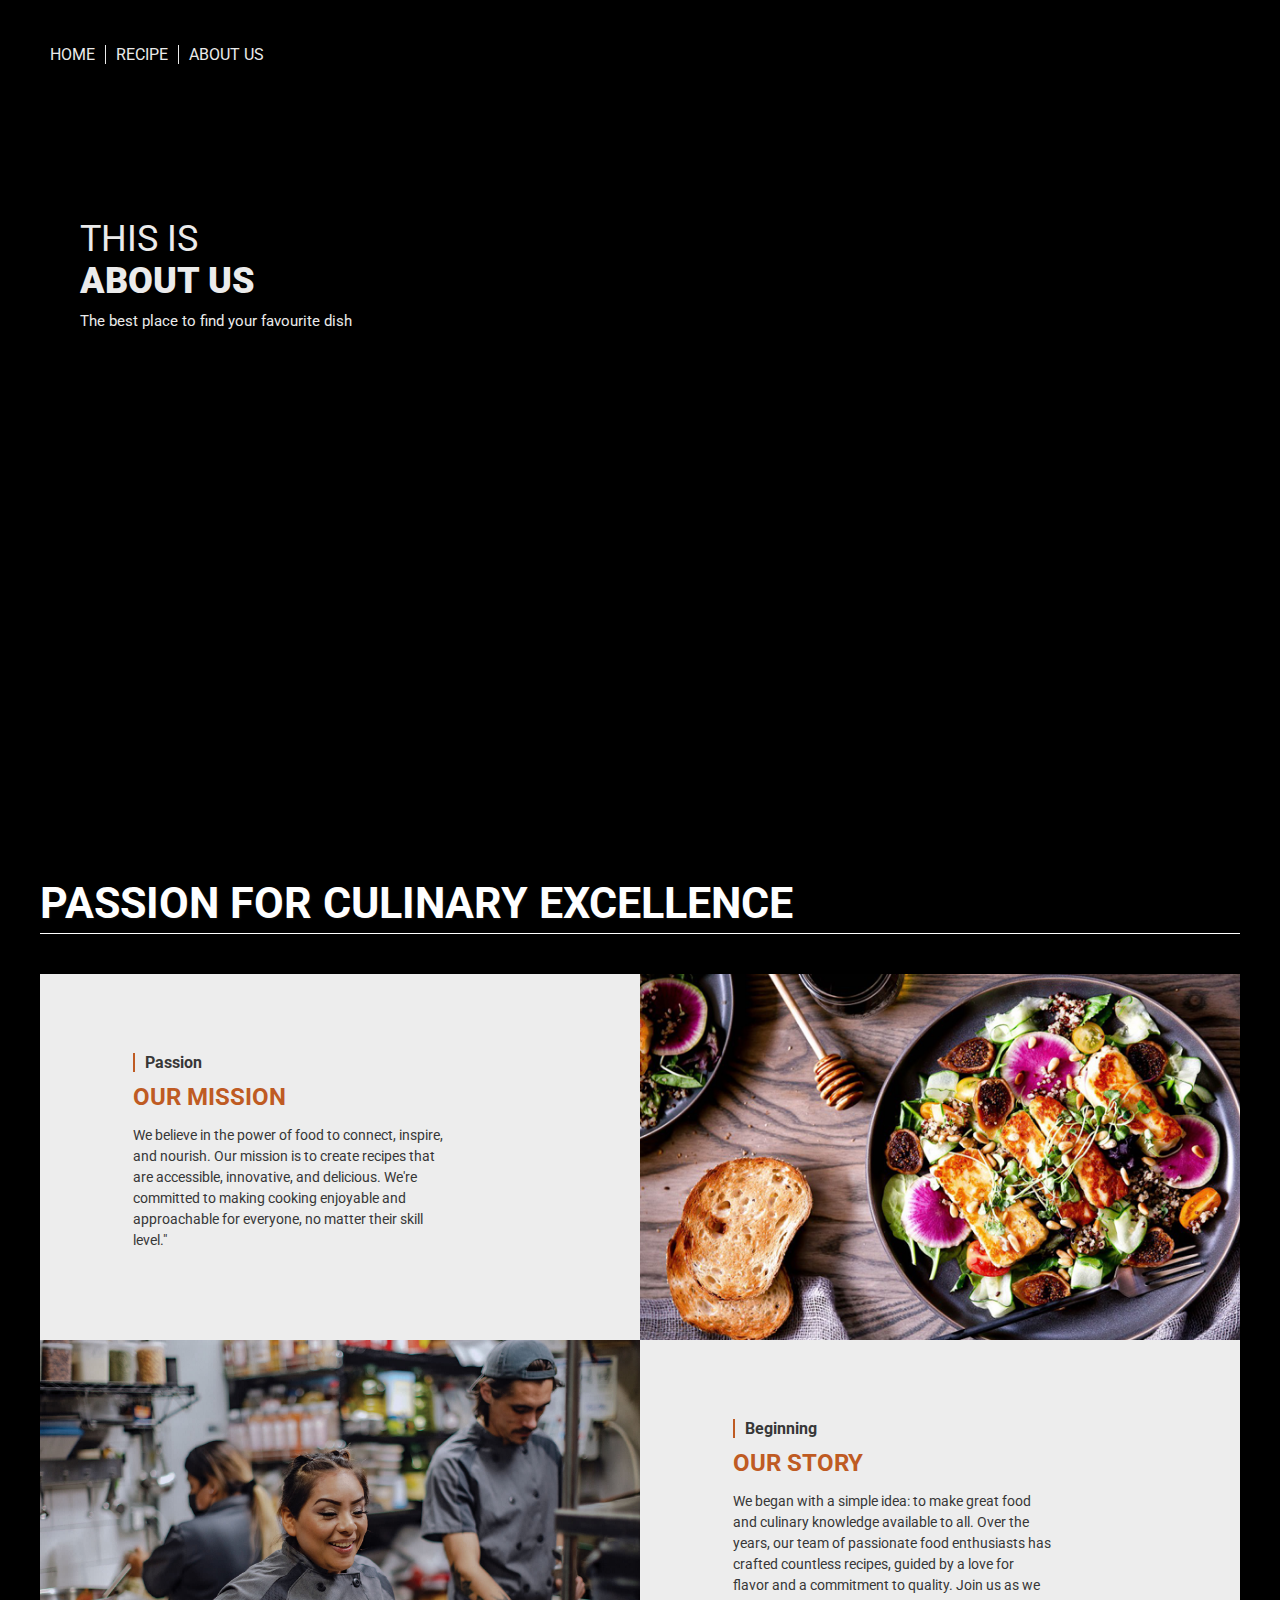
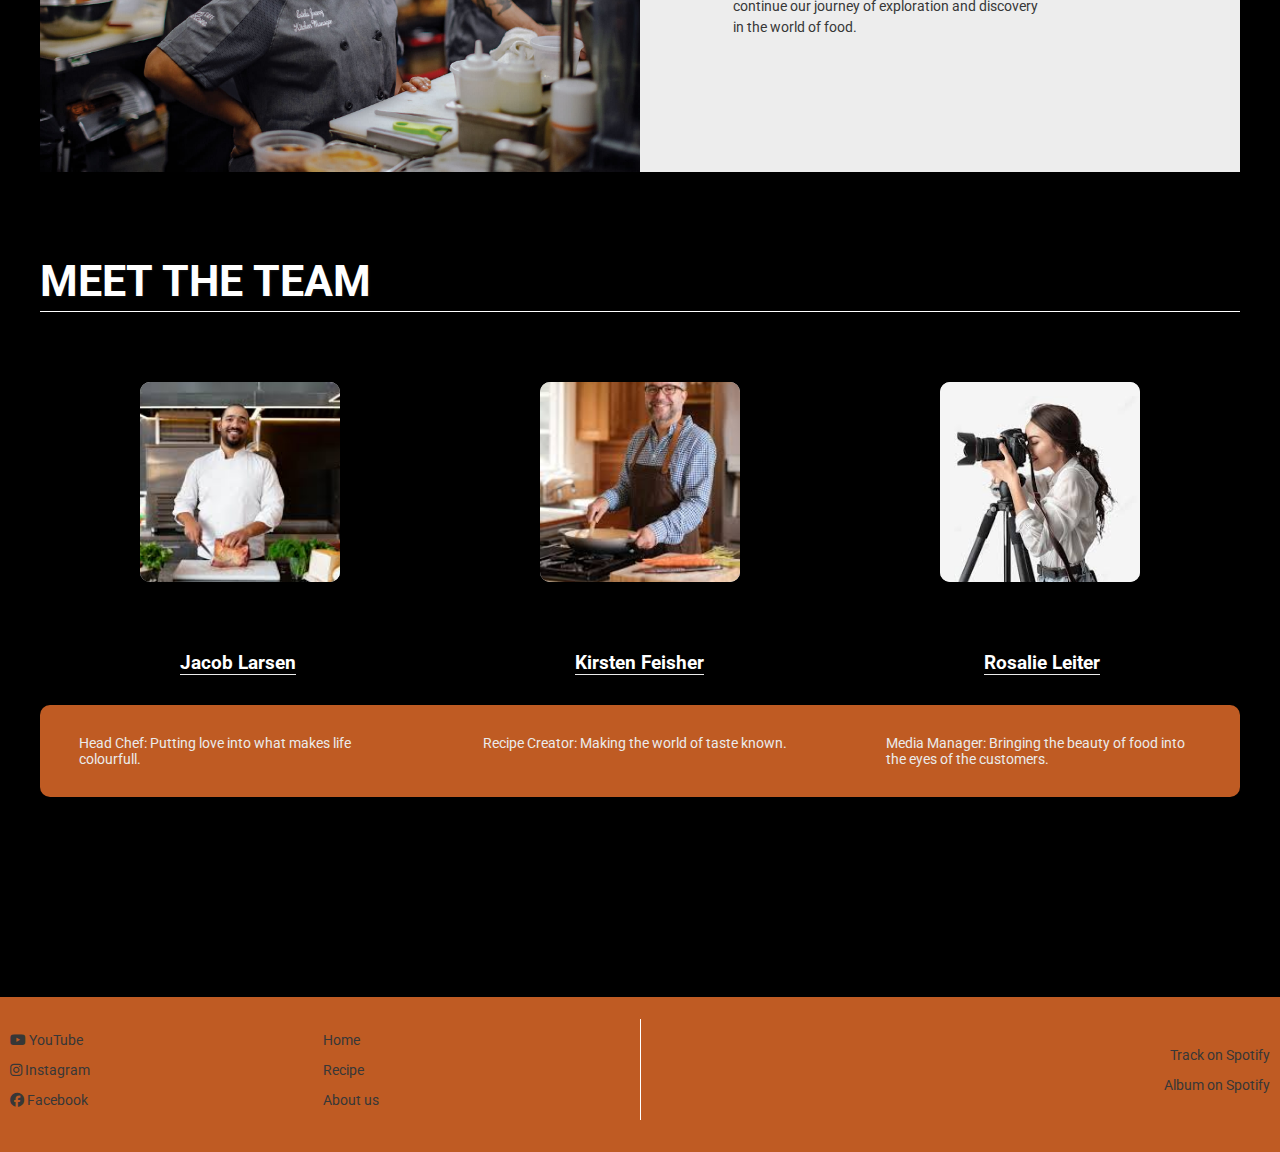
<file: mypage.html>
<!DOCTYPE html>
<html lang="en">
<head>
  <meta charset="UTF-8">
  <meta name="viewport" content="width=device-width, initial-scale=1.0">
  <title>My Page</title>
  <link rel="stylesheet" href="css/style.css">
  <link rel="stylesheet" href="https://cdnjs.cloudflare.com/ajax/libs/font-awesome/6.6.0/css/all.min.css">
</head>
<body>
  <div class="container">

    <nav class="navigation">
      <div class="menu-container">
        <ul>
          <li>
            <a href="index.html">Home</a>
          </li>
          <li>
            <a href="subpge.html">Recipe</a>
          </li>
          <li>
            <a href="mypage.html">About us</a>
          </li>
        </ul>
      </div>
    </nav>
    

    <section class="hero1">
        <div class="hero-text">
          <p class="hero-text-big-header">This is<span class="hero-text-bold">About Us</span></p>
          <p class="hero-text-small-header">The best place to find your favourite dish</p>
        </div>
        
      </div>
    </section>

    <section class="content_area">
      
      <div class="in_thekitchen_headline">
        <h3>PASSION FOR CULINARY EXCELLENCE</h3>
      </div>
    
      
      <div class="text-content">
        <div class="text-content-without-button">
        <span class="small-heading">Passion</span>
        <h2>OUR MISSION</h2>
          <p>We believe in the power of food to connect, inspire, and nourish. Our mission is to create recipes that are accessible, innovative, and delicious. We're committed to making cooking enjoyable and approachable for everyone, no matter their skill level."</p>
        </div> 
      </div>
    
      
      <div class="image-content ">
        <img src="img/plate food.png" alt="Plating example">
      </div>

      <div class="image-content content_area_swap">
        <img src="img/team.jpg" alt="Recipies are for">
      </div>

      <div class="text-content content_area_swap">
        <div class="text-content-no-button">
          <span class="small-heading">Beginning</span>
          <h2>OUR STORY</h2>
          <p>We began with a simple idea: to make great food and culinary knowledge available to all. Over the years, our team of passionate food enthusiasts has crafted countless recipes, guided by a love for flavor and a commitment to quality. Join us as we continue our journey of exploration and discovery in the world of food.</p>
        </div>
      </div>
    </section>
    <section class="us_team">
      <div class="us_team_headline space">
        <h3>MEET THE TEAM</h3>
      </div>
     
      <div class="foto-images-container">
        <div class="foto">
            <img src="img/head chef.jpg" alt="Placeholder Image 1">
        </div>
        <div class="foto">
            <img src="img/lejupielāde.jpg" alt="Placeholder Image 2">
        </div>
        <div class="foto">
            <img src="img/photographer.jpg" alt="Placeholder Image 3">
        </div>
      </div>
      <div class="names">
        <h3>Jacob Larsen</h3>
        <h3>Kirsten Feisher</h3>
        <h3>Rosalie Leiter</h3>
      </div>
      <div class="description1">
        <p class="description1-text"> Head Chef: Putting love into what makes life colourfull.</p>
        <p class="description1-text"> Recipe Creator: Making the world of taste known.</p>
        <p class="description1-text"> Media Manager: Bringing the beauty of food into the eyes of the customers.</p>
      </div>
    </section>
    <footer class="footer">
      <div class="footer-left">
          <div class="social-links">
              <a href="https://www.youtube.com" target="_blank">
                  <i class="fab fa-youtube"></i> YouTube
              </a>
              <a href="https://www.instagram.com" target="_blank">
                  <i class="fab fa-instagram"></i> Instagram
              </a>
              <a href="https://www.facebook.com" target="_blank">
                  <i class="fab fa-facebook"></i> Facebook
              </a>
          </div>
          <div class="nav-links">
              <a href="index.html">Home</a>
              <a href="subpge.html">Recipe</a>
              <a href="mypage.html">About us</a>
          </div>
          <div class="separating_line"></div>

          <div class="spotify-links">
              <a href="https://open.spotify.com/track/4gRAOi5xxXjAhHaVpPnUN?si=aaba07b09223416c" target="_blank">
                  Track on Spotify
              </a>
              <a href="https://open.spotify.com/album/6XuuZz00jxRPEzi4J9ne8" target="_blank">
                  Album on Spotify
              </a>
              
          </div>
      </div>
  </footer>
  </div>
</body>
</file>
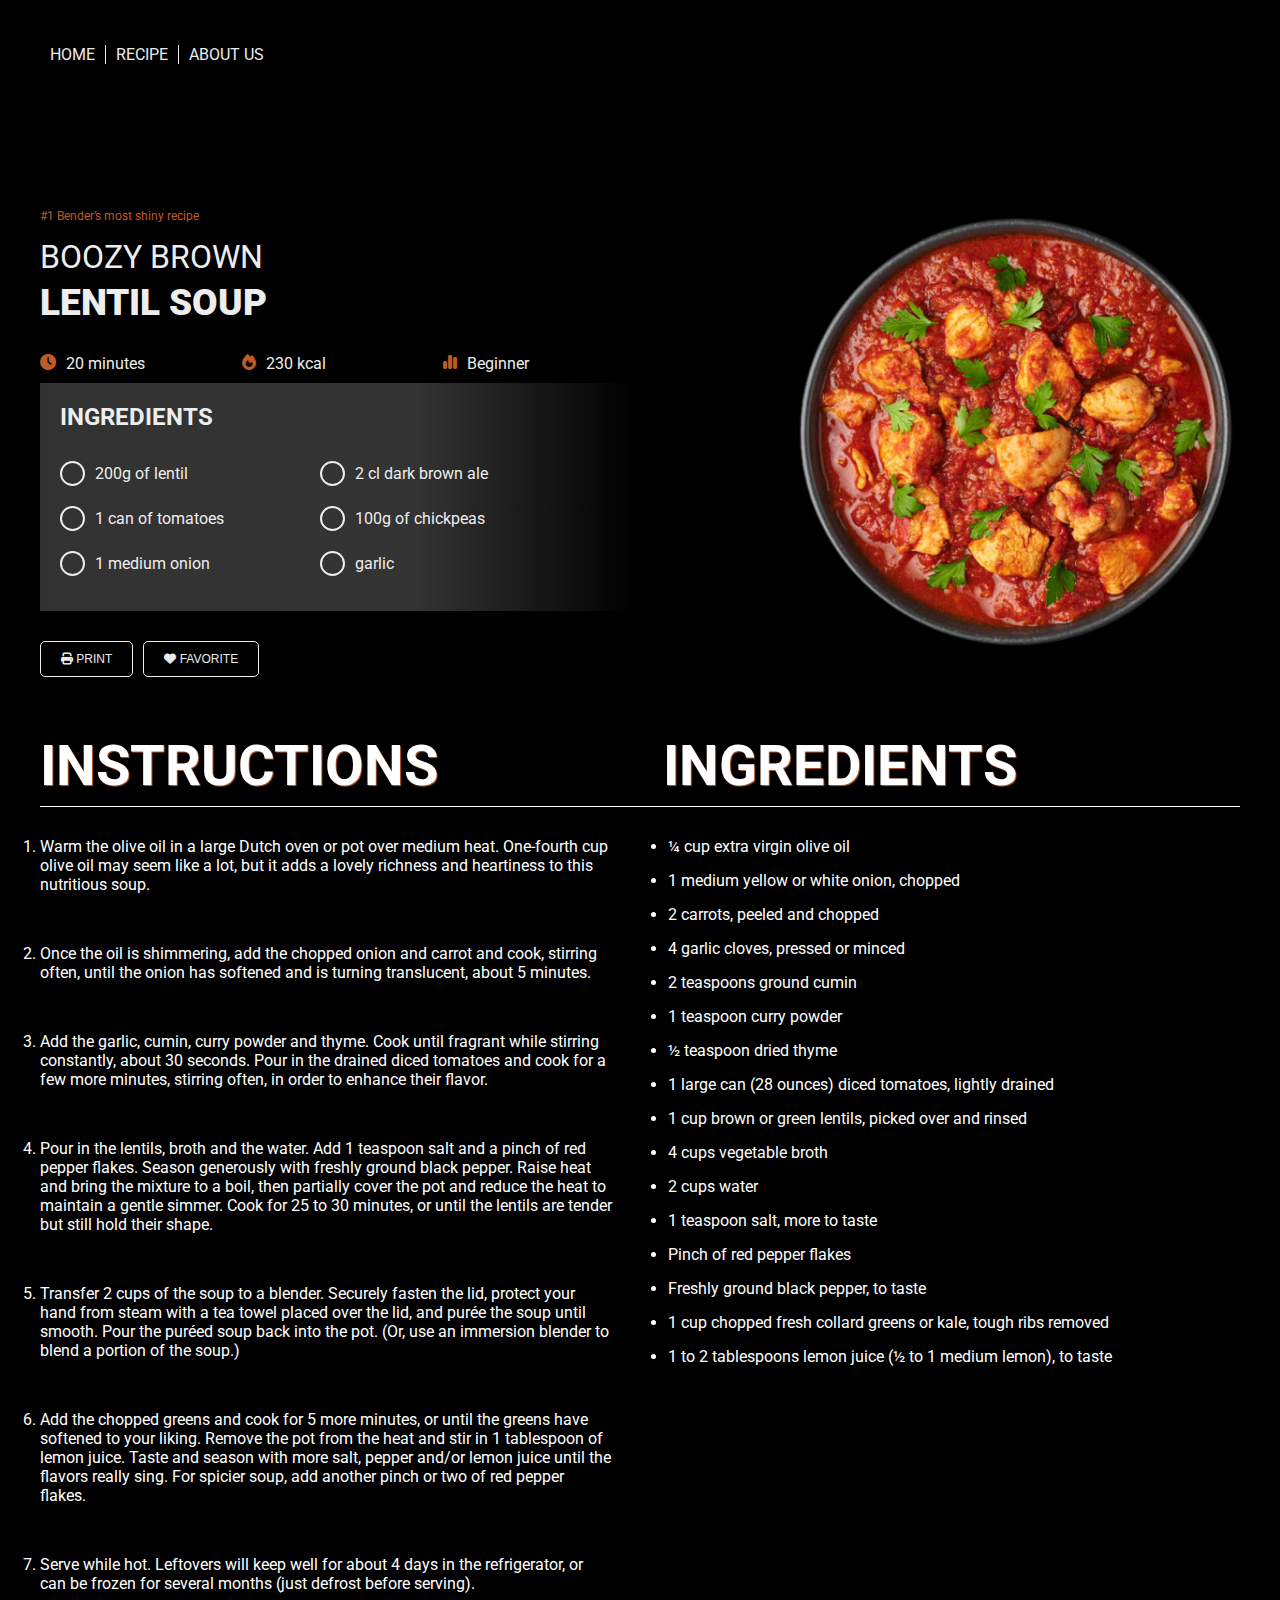
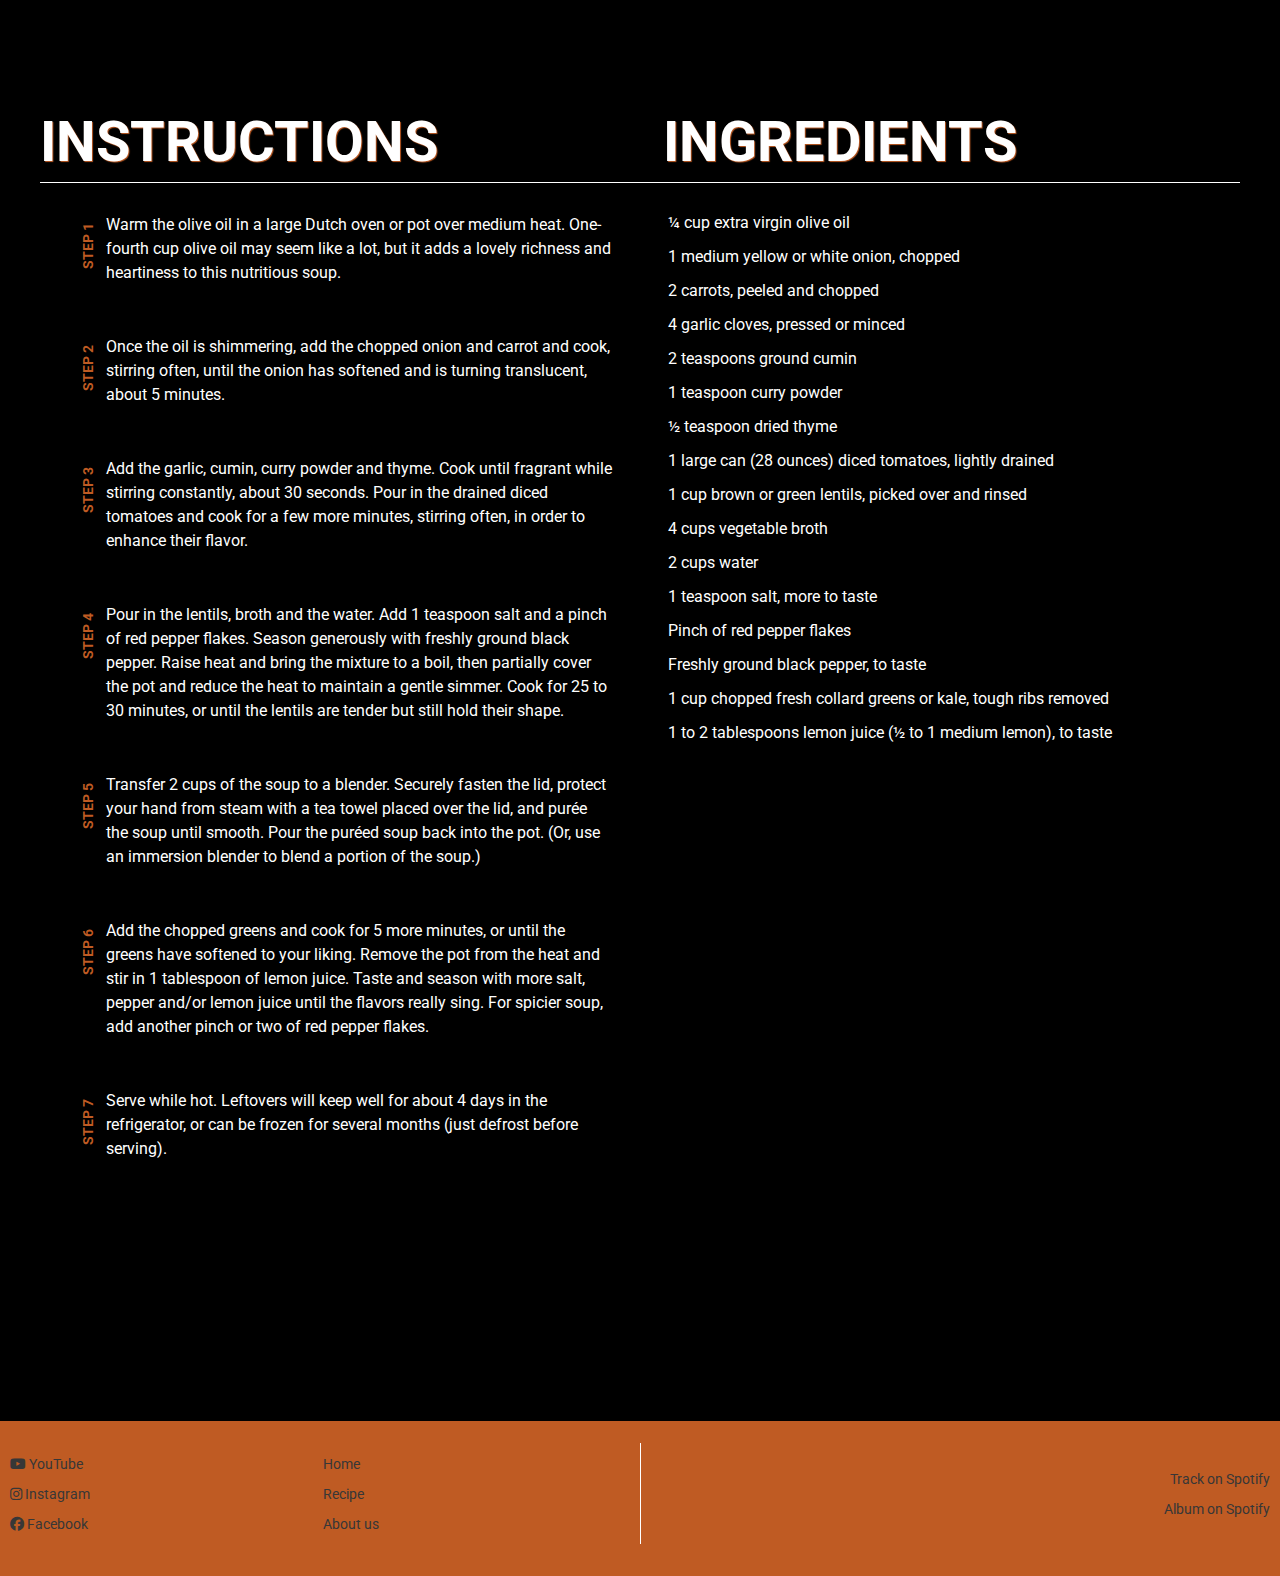
<file: subpge.html>
<!DOCTYPE html>
<html lang="en">

<head>
    <link rel="stylesheet" href="css/style.css">
    <link rel="stylesheet" href="https://cdnjs.cloudflare.com/ajax/libs/font-awesome/6.6.0/css/all.min.css">
    <meta charset="UTF-8">
    <meta name="viewport" content="width=device-width, initial-scale=1.0">
    <title>Recipe Webpage</title>
</head>

<body>
    <div class="container">

        <nav class="navigation">
            <div class="menu-container">
                <ul>
                    <li>
                        <a href="index.html">Home</a>
                    </li>
                    <li>
                        <a href="subpage.html">Recipe</a>
                    </li>
                    <li>
                        <a href="mypage.html">About us</a>
                    </li>
                </ul>
            </div>
        </nav>



        <section class="recipe_details">
            <div class="recipe_details_left">
              <div class="recipe-hero-text">
                <p class="recipe-hero-text-smallest color-primary">#1 Bender’s most shiny recipe</p>
                <p class="recipe-hero-text-medium">Boozy brown</p>
                <p class="recipe-hero-text-large">Lentil soup</p>
              </div>
              
              <!-- div element to contain 3 info, checkboxes and 2 buttons -->
              <div class="recipe_details_ingredient_block">
      
                <!-- Part I -->
                <!-- div element .recipe_details_ingredient_block_info_three + .recipe_details_ingredient_block_info_three_item*3 with i+p as children -->
                <div class="recipe_details_ingredient_block_info_three">
                  <div class="recipe_details_ingredient_block_info_three_item">
                      <i class="fas fa-clock"></i>
                      <p>20 minutes</p>
                  </div>
                  <div class="recipe_details_ingredient_block_info_three_item">
                      <i class="fas fa-fire"></i>
                      <p>230 kcal</p>
                  </div>
                  <div class="recipe_details_ingredient_block_info_three_item">
                      <i class="fas fa-chart-simple"></i>
                      <p>Beginner</p>
                  </div>
                </div>
      
             
                <div class="recipe_details_ingredients">
                  <!-- Part II -->
                  <!-- header (h4) + div element (.recipe_details_ingredient_block_checkboxes) & input fields-->
                  <h4>INGREDIENTS</h4>
                  <div class="recipe_details_ingredient_block_checkboxes">
                      <label><input type="checkbox"> 200g of lentil</label>
                      <label><input type="checkbox"> 2 cl dark brown ale</label>
                      <label><input type="checkbox"> 1 can of tomatoes</label>
                      <label><input type="checkbox"> 100g of chickpeas</label>
                      <label><input type="checkbox"> 1 medium onion</label>
                      <label><input type="checkbox"> garlic</label>
                  </div>
                </div>
      
                <!-- Part III -->
                <!-- div element .recipe_details_ingredient_block_buttons with 2 buttons and i + a as children -->
                <div class="recipe_details_ingredient_block_buttons">
                  <button>
                    <i class="fas fa-print"></i>
                     <a href="">Print</a>
                  </button>
                  <button>
                    <i class="fas fa-heart"></i>
                     <a href="">Favorite</a>
                  </button>
                </div>
      
      
              </div>
            </div>
      
            <!-- right side contains image -->
            <div class="recipe_details_right">
              <div class="recipe_details_right_image">
                <img src="img/Group 8485.png" alt="">
              </div>
            </div>
          </section>
      

        <div class="newhead">
            <h2 class="instructions_tittle2">Instructions</h2>
            <h2 class="ingredients_tittle">Ingredients</h2>
          </div>
            

        <!-- div element .recipe_instruction_one with .filler_block as child :: just to take up space for future ul>li -->
        <section class="recipe_instruction_one">
            <div class="filler_block">
                <ol>
                    <li>Warm the olive oil in a large Dutch oven or pot over medium heat. One-fourth cup olive oil may seem like a lot, but it adds a lovely richness and heartiness to this nutritious soup.</li>
                    <li>Once the oil is shimmering, add the chopped onion and carrot and cook, stirring often, until the onion has softened and is turning translucent, about 5 minutes.</li>
                    <li>Add the garlic, cumin, curry powder and thyme. Cook until fragrant while stirring constantly, about 30 seconds. Pour in the drained diced tomatoes and cook for a few more minutes, stirring often, in order to enhance their flavor.</li>
                    <li>Pour in the lentils, broth and the water. Add 1 teaspoon salt and a pinch of red pepper flakes. Season generously with freshly ground black pepper. Raise heat and bring the mixture to a boil, then partially cover the pot and reduce the heat to maintain a gentle simmer. Cook for 25 to 30 minutes, or until the lentils are tender but still hold their shape.</li>
                    <li>Transfer 2 cups of the soup to a blender. Securely fasten the lid, protect your hand from steam with a tea towel placed over the lid, and purée the soup until smooth. Pour the puréed soup back into the pot. (Or, use an immersion blender to blend a portion of the soup.)</li>
                    <li>Add the chopped greens and cook for 5 more minutes, or until the greens have softened to your liking. Remove the pot from the heat and stir in 1 tablespoon of lemon juice. Taste and season with more salt, pepper and/or lemon juice until the flavors really sing. For spicier soup, add another pinch or two of red pepper flakes.</li>
                    <li>Serve while hot. Leftovers will keep well for about 4 days in the refrigerator, or can be frozen for several months (just defrost before serving).</li>
                </ol>
            </div>

            <div class="ingredients_block">
                <ul>
                    <li>¼ cup extra virgin olive oil</li>
                    <li>1 medium yellow or white onion, chopped</li>
                    <li>2 carrots, peeled and chopped</li>
                    <li>4 garlic cloves, pressed or minced</li>
                    <li>2 teaspoons ground cumin</li>
                    <li>1 teaspoon curry powder</li>
                    <li> ½ teaspoon dried thyme</li>
                    <li>1 large can (28 ounces) diced tomatoes, lightly drained</li>
                    <li>1 cup brown or green lentils, picked over and rinsed</li>
                    <li>4 cups vegetable broth</li>
                    <li>2 cups water</li>
                    <li>1 teaspoon salt, more to taste</li>
                    <li>Pinch of red pepper flakes</li>
                    <li>Freshly ground black pepper, to taste</li>
                    <li>1 cup chopped fresh collard greens or kale, tough ribs removed</li>
                    <li>1 to 2 tablespoons lemon juice (½ to 1 medium lemon), to taste</li>
                </ul>
            </div>
        </section>



        <div class="newhead">
            <h2 class="instructions_tittle">Instructions</h2>
            <h2 class="ingredients_tittle">Ingredients</h2>
          </div>

        <section class="recipe_instruction_one">
            <div class="under_block">
                <ol>
                    <li>
                        <div class="step-label">STEP 1</div>
                        <p>Warm the olive oil in a large Dutch oven or pot over medium heat. One-fourth cup olive oil may seem like a lot, but it adds a lovely richness and heartiness to this nutritious soup.</p>
                    </li>
                    <li>
                        <div class="step-label">STEP 2</div>
                        <p>Once the oil is shimmering, add the chopped onion and carrot and cook, stirring often, until the onion has softened and is turning translucent, about 5 minutes.</p>
                    </li>
                    <li>
                        <div class="step-label">STEP 3</div>
                        <p>Add the garlic, cumin, curry powder and thyme. Cook until fragrant while stirring constantly, about 30 seconds. Pour in the drained diced tomatoes and cook for a few more minutes, stirring often, in order to enhance their flavor.</p>
                    </li>
                    <li>
                        <div class="step-label">STEP 4</div>
                        <p>Pour in the lentils, broth and the water. Add 1 teaspoon salt and a pinch of red pepper flakes. Season generously with freshly ground black pepper. Raise heat and bring the mixture to a boil, then partially cover the pot and reduce the heat to maintain a gentle simmer. Cook for 25 to 30 minutes, or until the lentils are tender but still hold their shape.</p>
                    </li>
                    <li>
                        <div class="step-label">STEP 5</div>
                        <p>Transfer 2 cups of the soup to a blender. Securely fasten the lid, protect your hand from steam with a tea towel placed over the lid, and purée the soup until smooth. Pour the puréed soup back into the pot. (Or, use an immersion blender to blend a portion of the soup.)</p>
                    </li>
                    <li>
                        <div class="step-label">STEP 6</div>
                        <p>Add the chopped greens and cook for 5 more minutes, or until the greens have softened to your liking. Remove the pot from the heat and stir in 1 tablespoon of lemon juice. Taste and season with more salt, pepper and/or lemon juice until the flavors really sing. For spicier soup, add another pinch or two of red pepper flakes.</p>
                    </li>
                    <li>
                        <div class="step-label">STEP 7</div>
                        <p>Serve while hot. Leftovers will keep well for about 4 days in the refrigerator, or can be frozen for several months (just defrost before serving).</p>
                    </li>
                </ol>
            </div>

            <div class="ingredients_block2">
                <ul>
                    <li>¼ cup extra virgin olive oil</li>
                    <li>1 medium yellow or white onion, chopped</li>
                    <li>2 carrots, peeled and chopped</li>
                    <li>4 garlic cloves, pressed or minced</li>
                    <li>2 teaspoons ground cumin</li>
                    <li>1 teaspoon curry powder</li>
                    <li> ½ teaspoon dried thyme</li>
                    <li>1 large can (28 ounces) diced tomatoes, lightly drained</li>
                    <li>1 cup brown or green lentils, picked over and rinsed</li>
                    <li>4 cups vegetable broth</li>
                    <li>2 cups water</li>
                    <li>1 teaspoon salt, more to taste</li>
                    <li>Pinch of red pepper flakes</li>
                    <li>Freshly ground black pepper, to taste</li>
                    <li>1 cup chopped fresh collard greens or kale, tough ribs removed</li>
                    <li>1 to 2 tablespoons lemon juice (½ to 1 medium lemon), to taste</li>
                </ul>
            </div>

        </section>

        <footer class="footer">
            <div class="footer-left">
                <div class="social-links">
                    <a href="https://www.youtube.com" target="_blank">
                        <i class="fab fa-youtube"></i> YouTube
                    </a>
                    <a href="https://www.instagram.com" target="_blank">
                        <i class="fab fa-instagram"></i> Instagram
                    </a>
                    <a href="https://www.facebook.com" target="_blank">
                        <i class="fab fa-facebook"></i> Facebook
                    </a>
                </div>
                <div class="nav-links">
                    <a href="index.html">Home</a>
                    <a href="subpge.html">Recipe</a>
                    <a href="mypage.html">About us</a>
                </div>
                <div class="separating_line"></div>
      
                <div class="spotify-links">
                    <a href="https://open.spotify.com/track/4gRAOi5xxXjAhHaVpPnUN?si=aaba07b09223416c" target="_blank">
                        Track on Spotify
                    </a>
                    <a href="https://open.spotify.com/album/6XuuZz00jxRPEzi4J9ne8" target="_blank">
                        Album on Spotify
                    </a>
                </div>
            </div>
        </footer>

    </div>
</body>

</html>
</file>
<file: css/style.css>
@import url('https://fonts.googleapis.com/css2?family=Roboto:ital,wght@0,100;0,300;0,400;0,500;0,700;0,900;1,100;1,300;1,400;1,500;1,700;1,900&display=swap');
@import url('https://fonts.googleapis.com/css2?family=Roboto+Condensed:ital,wght@0,100..900;1,100..900&display=swap');

:root {

    /* Dimensions */
    --width-full: 100%;
    --width-12col: 1200px;     

    /* Grid Settings */
    --grid-gap: 10px;
    --padding-default: 20px;

    /* Colors */
    --background-color-navigation: #00000088;
    --background-color-light: #ededed;
    --background-color-dark-bg: #111111;
    --primary-color: #bf5b23;
    --color-white: #ffffff;
    --color_dark: #373737;
    --color-light: #ebebeb;


    /* color swatch category */
    --category-seafood: #3E30E2;
    --category-chicken: #249C8E;
    --category-meats: #D09189;
    --category-veg: #298F3F;
    --category-dessert: #9374EB;
    --category-misc: #9A951E;
    --category-pasta: #BF5B23;




}

/* Reset CSS */
* {
  margin:0;
  padding:0;
  box-sizing: border-box;
}
/* Global CSS */
.category-seafood {
  color: var(--category-seafood);
}

body {
  background-color: black;
  font-family: "Roboto", sans-serif;
}

.container {
  background: rgb(0,0,0);
  background: black;
  height: auto;
  width:var(--width-full);
}

.navigation {
  background-color: #00000088;
  position:relative;
  padding: 35px;
  z-index: 5;
}

.menu-container {

  width:var(--width-12col);
  margin:0 auto 0 auto;
}

.menu-container ul {
  display: flex;
  font-size: 16px;

}

.menu-container ul li {
  list-style-type: none;
  margin: 10px 0;  
}

.menu-container ul li a { 
  color:var(--color-light);
  text-decoration:none;
  text-transform: uppercase;
  border-right: 1px solid var(--color-light);
  padding:0 10px 0 10px;
}

.menu-container ul li a:hover { 
  color:var(--primary-color);
}

.menu-container ul li:last-child a {
  border-right: none;

}


.hero {
  margin-top:-115px;

  width: var(--width-full);
  background-image: url('https://s3-alpha-sig.figma.com/img/373d/b832/eb54bd65b2060f54024c3d369b383fa9?Expires=1732492800&Key-Pair-Id=APKAQ4GOSFWCVNEHN3O4&Signature=fvtAJ1b6ZQt9aYpOYcn5ntBUCr9rmickPSdGhjCAbSkbFIBfduczAGk9fURKZ9AFjS0kYid1JYcROQm7Up1fK5-JDOiDtkqsVDtT4VxPMDUUezCqNA7OlaFQtU1~6nDnI3pK76EWQWUyWieaTgJSnWyrXsKYPWIJRci9fJVooSiKEFgUMl0d3P70TUuG1niFH9AnvSVQD60ey6NK5~NnNzrFKk20LTO6h5BuLwpx1EcmpZNjNmLEuEZ-ZSG-iRcJkiFD-rLwKgrVdY5OIaJbIpLSne-KK50M34gBVUklaZet25v2YIoiwxxZ5jqefd4N2eokPbqtavRB-L~UfT41wQ__');
  background-position: center center;
  background-repeat: no-repeat;
  background-size: cover;
  height:800px;
  color:var(--color-light)
}


.hero-container {
  display:grid;
  grid-template-columns: repeat(12, 1fr);
  grid-template-rows: auto auto auto;
  gap: var(--grid-gap);
  height:100%;
  width: var(--width-12col);
  margin:0 auto 0 auto;
}

.hero-text {
  grid-column: 1 / span 4;
  grid-row: 1;
  height: 70%;
  display: flex;
  flex-direction: column;
  justify-content: center;
  gap: 10px;
  padding: 80px;
}



.hero-text-small-header {
  font-size:15px;
}

.hero-text-big-header {
  font-size:36px;
  display: flex;
  flex-direction: column;
  text-transform: uppercase;
}

.hero-text-bold {
  font-weight: 900;
}


.hero-search {
  grid-column: 2 / span 3;
  grid-row: 2;
  height: 30%;
  margin-top: 60px;
  padding-left: 200px;
}

.input-container {
  position: relative;
  display: inline-block;
}

.icon-search {
  position: absolute;
  top: 37%;
  left: 15px; /* Adjust this for spacing */
  transform: translateY(-50%);
  pointer-events: none; /* Ensure the icon doesn't block interaction with the input */
}

.search-box {
  background-color: transparent;
  padding: 10px 140px 10px 40px; /* Add padding to make space for the icon */
  border: var(--color-light) 1px solid;
  border-radius: 5px;
  outline: none;
  color: var(--color-light);
  margin-bottom: 12px;
}


.search-box::placeholder {
  color:var(--color-light);
}

.todays_recipe {
  height: fit-content;
  width:var(--width-full);
  display:grid;
  grid-template-columns: 1fr;
  grid-template-rows: 130px auto;
  gap:var(--grid-gap);
}

.todays_recipes_content_block_image img {
    height:200px;
    width:var(--width-full);
    background-size:cover;
    background-position: center;
    border-top-left-radius:5px;
    border-top-right-radius: 5px;
    aspect-ratio: 16 / 9;
    object-fit: contain;
    object-position: center;
}


.todays_recipes_headline {
  height:60px;
  color:var(--color-white); 
  border-bottom: 1px solid var(--color-white);
  font-size:37px;
  font-weight: 700;
  text-transform: uppercase;
  display:flex;
  justify-content: flex-start;
  align-items: center;
  padding: 0 0 20px 0;
  width:var(--width-12col);
  margin:70px auto 0 auto;  

  text-shadow: 1px 1px 1px var(--primary-color);
}

.todays_recipes_content {
  display: grid;
  grid-template-columns: repeat(4, 1fr) ;
  gap:var(--grid-gap);
  height: fit-content;
  box-sizing: border-box;
  margin:30px auto 0 auto;
  width: var(--width-12col);
}

.todays_recipes_content_block {
  background-color:var(--background-color-light);
  position:relative;
  border-radius:5px;
  display:flex;
  flex-direction:column;
  box-shadow: 1px 1px 3px var(--background-color-dark-bg);
}

.todays_recipes_content_block_text_top h5 {
  font-size:22px;
  font-weight: 700; 
  text-transform:uppercase;
  margin: 0 0 10px 0;
}

.todays_recipes_content_block_text_top p {
  font-size: 16px;
  font-family: 'Roboto Condensed', sans-serif;
}


.todays_recipes_content_block_text {
  padding:20px;
  display: flex;
  flex-direction: column;
  justify-content: space-between;
  flex:1;
  color:var(--color_dark);
}

.todays_recipes_content_block_bottom_area {
  display:flex;
  justify-content: space-between;
  margin: 20px 0 0 0;
  border-left: 1px solid var(--category-seafood);
}

.todays_recipes_content_block_bottom_area_left {
  display: flex;
  flex-direction: column;
  justify-content: space-between;
  padding: 0 0 0 10px;
}


div[data-category="seafood"] {
  border-left: 1px solid var(--category-seafood);
}

p[data-category="seafood"] {
  color: var(--category-seafood);
}

div[data-category="chicken"] {
  border-left: 1px solid var(--category-chicken);
}



p[data-category="chicken"] {
  color: var(--category-chicken);
}

div[data-category="pasta"] {
  border-left: 1px solid var(--category-pasta);
}

p[data-category="pasta"] {
  color: var(--category-pasta);
}

div[data-category="misc"] {
  border-left: 1px solid var(--category-misc);
}

p[data-category="misc"] {
  color: var(--category-misc);
}


#chicken-icon {
  color: var(--category-chicken);
}

.todays_recipes_content_block_bottom_area_left p {
  font-size:14px;
  text-transform: uppercase;
  font-weight: 400;
}


.todays_recipes_content_block_bottom_area_right button {
  background-color: var(--color_dark);
  border: 1px solid var(--background-color-light);
  border-radius: 5px;
  font-size: 12px;
  font-weight: 700;
  padding:8px 16px;
  cursor:pointer;
}

.todays_recipes_content_block_bottom_area_right button a {
  color:var(--color-light);
  text-transform: uppercase;
  text-decoration: none;
  font-size:12px;
}


p [data-category="seafood"]
{color:var (var--category-seafood)}



.category-selection {
  text-align: center;
  color: white;
  margin:30px auto 0 auto;
  width: var(--width-12col);
}

.category-selection h1 {
  font-size: 2em;
  margin-bottom: 20px;
}

.category-container {
  display: flex;
  justify-content: space-around;
  background-color: #f2f2f2;
  padding: 20px;
  
}

.category-item {
  display: flex;
  flex-direction: column;
  align-items: center;
  gap: 10px;
}



.veg {
  color: #298F3F;
}

.sea {
  color: #3E30E2;
}

.pasta {
  color: #BF5B23;
}

.chick{
  color: #298F3F;
}

.snack{
  color: #9A951E;
}

.beef{
  color: #D09189;
}

.des{
  color: #9374EB;
}


.salat{
  display: flex;
  justify-content: end;
  height: 120px;
  margin-top: 90px;
}

.bigImage{
  position: relative;
  display: flex;
  justify-content: center;
  height: 610px;
  margin-top: 200px;
  background-image: url('../images/big\ image.jpeg');
  background-repeat: no-repeat;
  background-size: cover;
  background-position: center;
  clip-path: polygon(0 0, 0 0, 100% 20%, 100% 100%, 0% 100%); 
  width: var(--width-full);
}

.textBox{
  padding: 35px;
  max-width: 440px; 
  background-color: #EBEBEB;
  position: absolute;
  right: 20px; 
  top: 130px; 
  z-index: 10;
  margin-right: 150px;
}


.bold{
  color: black;
  font-weight: bold;
}

.textBox h1{
  color: #FF5C00;
  text-transform: uppercase;
  margin: 15px 0;
  font-size: x-large;
}
 

.text-box {
  width: 600px;           
  padding: 50px;
  height: 300px;
  background-color: #ffffff;
  border: 1px solid #ddd; 
  box-shadow: 0 4px 8px rgba(0, 0, 0, 0.1); 
  color: #000;
  font-family: Arial, sans-serif;
  position: absolute;
  margin-top: 50px;
  padding: 35px;
  max-width: 440px; 
  
}

.category {
  font-size: 14px;
  color: #000;
  margin-bottom: 8px;
  font-weight: bold;
}

.title {
  font-size: 18px;
  color: #BF5B23; 
  margin: 5px 0;
  font-weight: bold;
}

.description {
  font-size: 14px;
  color: #333;
  margin-bottom: 0;
}


.Image-container {
  width: 300px; 
    height: auto; 
    border-radius: 10px; 
    box-shadow: 0 4px 8px rgba(0, 0, 0, 0.2);
}


/* Recipe_page */
.color-primary {
  color:var(--primary-color);
}

.recipe_details {
  display:grid;
  grid-template-columns: repeat(12, 1fr);
  grid-template-rows: auto;
  gap:var(--grid-gap);
  width:var(--width-12col);
  margin: 0 auto;
  padding:100px 0 0 0;
}

.recipe_details_left {
  grid-column: 1 / span 6;
}


.recipe-hero-container {/* child to follow to 12 column */
  display:grid;
  grid-template-columns: repeat(12, 1fr);
  grid-template-rows: auto auto auto;
  width:var(--width-12col);
  gap:var(--grid-gap);
  margin: 0 auto;
} 

.recipe-hero-text {
  grid-column: 1 / span 4;
  margin-top:0px;
  grid-row: 1;
  color: var(--background-color-light);
}

.recipe-hero-text-smallest {
  font-size: 12px;
}

.recipe-hero-text-medium {
  font-size: 32px;
  text-transform: uppercase;
  margin-top:15px;
}

.recipe-hero-text-large {
  font-size: 37px;
  text-transform: uppercase;
  font-weight: 900;
  margin-top:5px;
  margin-bottom:15px
}


/* START HERE */
/* PART I - Three icon+info */
.recipe_details_ingredient_block_info_three{
  display: grid;
  grid-template-columns: repeat(3, 1fr);
  gap: var(--grid-gap);
  margin: 30px 0 0 0;
  color: var(--background-color-light);
}


.recipe_details_ingredient_block_info_three_item{
display: flex;
padding: 0 0 10px 0;

}
.recipe_details_ingredient_block_info_three_item i{
  color: var(--primary-color);
  padding: 0 10px 0 0 ;
  }
/* Part I End */



/* PART II - input field ingredients start */
.recipe_details_ingredients{
  margin: 0 0 30px 0;
  color: var(--background-color-light);
  padding: 20px 20px 5px 20px;
  background: rgb(217,217,217);
  background: linear-gradient(90deg, rgba(217,217,217,0.2329306722689075) 0%, rgba(217,217,217,0.23853291316526615) 63%, rgba(217,217,217,0) 100%);
}

.recipe_details_ingredients h4{
  font-family: Roboto;
  font-size: 24px;
  font-weight: 700;
  line-height: 28.13px;
  text-align: left;
  margin: 0 0 20px 0;  
  
}

.recipe_details_ingredient_block_checkboxes{
  display: flex;
  flex-wrap: wrap;
  margin: 0 0 20px 0;
}

.recipe_details_ingredients label {
  width: 45%;
  margin: 10px 10px 10px 0 ;
  align-items: center;
  font-size: 16px;
  display: flex;
}

.recipe_details_ingredients input[type="checkbox"]{
appearance: none;
width: 25px;
height: 25px;
border-radius: 50%;
border: 2px solid var(--background-color-light);
margin-right: 10px;
cursor: pointer;
}

.recipe_details_ingredients input[type="checkbox"]:checked{
background-color: var(--primary-color);
border: none;
}

.recipe_details_ingredients input[type="checkbox"]:checked::after{
content: '';
display: block;
width: 5px;
height: 10px;
border: 1px solid var(--background-color-light);
border-width: 0 2px 2px 0 ;
transform: translate(-50%, -50%) rotate(45deg);
position: relative;
top: 45%;
left: 50%;
}

/* input field ingredients end - PART II end */



/* PART III - buttons after input fields */
.recipe_details_ingredient_block_buttons{
  display: flex;
  margin: 30px 0 0 0;
}

.recipe_details_ingredient_block_buttons button{
  background-color: transparent;
  border: 1px solid var(--background-color-light);
  border-radius: 5px;
  padding: 10px 20px;
  font-size: 12px;
  text-transform: uppercase;
  margin: 0 10px 0 0 ;
}

.recipe_details_ingredient_block_buttons button a{
text-decoration: none;
color: var(--color-light);
}

.recipe_details_ingredient_block_buttons button i{
  color: var(--color-light);
  }

.recipe_details_ingredient_block_buttons button i:hover{
  color: var(--primary-color);
  }
/* PART III END */



/* Right side top */
.recipe_details_right {
  grid-column: 7 / span 6;
  height: fit-content;
  display: flex;
  justify-content: flex-end;
}

.recipe_details_right_image {
 
  height: 100%;
  background-repeat: no-repeat;
  background-size: cover;
  background-position: center center;
} 

.recipe_details_right_image img {
  width:100%;
  height: 100%;
  max-width: fit-content;
  max-height: 500px;

}

.recipe-section-header {
  display: grid;
  grid-template-columns: repeat(12, 1fr);
  width: var(--width-12col);
  gap: var(--grid-gap);
  margin: 0 auto;
  border-bottom: 1px solid var(--color-white);
  padding-bottom: 15px;
  margin-bottom: 40px;
  margin-top: 77px;
}



.newhead{
  height:60px;
  color:var(--color-white); 
  border-bottom: 1px solid var(--color-white);
  font-size:37px;
  font-weight: 700;
  text-transform: uppercase;
  display:flex;
  gap: 225px;
  justify-content: flex-start;
  align-items: center;
  padding: 0 0 20px 0;
  width:var(--width-12col);
  margin:70px auto 0px auto;  

  text-shadow: 1px 1px 1px var(--primary-color);
}


.recipe_instruction_one{
  display: flex;
  font-size: medium;
  width:var(--width-12col);
  margin:0 auto 0 auto;
  gap: 55px;
} 
/* filler to fake rest of page */


.filler_block {
  width: 50%;
  margin: 10px auto;
 }

.filler_block ol{
  color: white;
  margin-top: 20px;
}

.filler_block li{
  margin-bottom: 50px;
  
}

.ingredients_block{
  width: 50%;
  margin: 10px auto;
}

.ingredients_block ul{
  color: white;
  margin-top: 20px;
}

.ingredients_block li{
  margin-bottom: 15px;
}



.ingredients_block2{
  width: 50%;
  margin: 10px auto;
}

.ingredients_block2 ul{
  color: white;
  list-style: none;
  margin-top: 20px;
}

.ingredients_block2 li{
  margin-bottom: 15px;
}




.under_block {
  width: 50%;
  margin: 10px auto;
 }

.under_block ol{
  color: white;
  margin-top: 20px;
  counter-reset: step-counter;
  list-style: none;
}

.under_block li{
  margin-bottom: 50px;
  display: flex;
  align-items: flex-start;
  padding-left: 40px;
  position: relative;
  
}

.under_block .step-label {
  font-size: 14px;
  color: var(--primary-color);
  font-weight: bold;
  writing-mode: vertical-rl; 
  transform: rotate(180deg); 
  margin-right: 10px;
  margin-top: 10px;
}

.under_block p {
  line-height: 1.5;
}


 

 .content_image {

  height: auto;
  clip-path: polygon(0 0, 100% 15%, 100% 100%, 0% 100%);

  background-image: url(img/desert.jpeg);
  width:var(--width-full);

  min-height:600px;
  background-repeat: no-repeat;
  background-size: cover;
  background-position: center center;
}

.content_image2 {

  height: auto;

  background-image: url(img/notes.jpeg);
  width:var(--width-full);

  min-height:600px;
  background-repeat: no-repeat;
  background-size: cover;
  background-position: center center;
}

.text-box {
  background-color: var(--background-color-light);
  padding: 20px;
  border-radius: 10px;
  box-shadow: 0 4px 8px var(--background-color-dark-bg);
  max-width: 300px;
}

.text-box h4 {
  font-size: 16px;
  color: var(--color_dark);
  margin: 0 0 10px 0;
  font-weight: normal;
}

.text-box h2 {
  font-size: 24px;
  color: var(--primary-color);
  margin: 0 0 10px 0;
  font-weight: bold;
}

.text-box p {
  font-size: 14px;
  color: var(--color_dark);
  line-height: 1.5;
  margin: 0;
}

.content_area {
  display: grid;
  grid-template-columns: repeat(12, 1fr);
  color: var(--color-white);
  width: var(--width-12col);
  margin: 0 auto;
}

/* Headline styling */
.content_area .in_thekitchen_headline {
  grid-column: span 12;
  color: var(--color-white);
  height: 60px;
  width: var(--width-12col);
  border-bottom: 1px solid var(--color-white);
  text-transform: uppercase;
  font-weight: 800;
  display: flex;
  align-items: center;
  justify-self: flex-start;
  font-size: 37px;
  margin: 0 auto;
  text-shadow: 1px 1px 2px var(--background-color-dark-bg);
  margin-top: 80px;
  margin-bottom: 40px;
}

/* Two-column layout for text and image */
.content_area .text-content {
  grid-column: span 6;
  background-color: var(--background-color-light);
  padding: 24px;
  display: flex;
  flex-direction: column;
  color: var(--color_dark);
  padding-left: 93px;
  padding-top: 79px;
  padding-right: 189px;
  padding-bottom: 89px;
}

.content_area .small-heading {
  font-size: 16px;
  color: var(--color_dark);
  font-weight: bold;
  margin-bottom: 8px;
  border-left: 2px solid var(--primary-color);
  padding-left: 10px;
}

.content_area .text-content h2 {
  font-size: 24px;
  font-weight: bold;
  color: var(--primary-color);
  margin: 0;
  padding-top: 11px ;
  padding-bottom: 14px;
}

.content_area .text-content p {
  font-size: 14px;
  line-height: 1.5;
  color: var(--color_dark); 
  margin: 0;
}

.content_area .plating-button {
  margin-top: 16px;
  padding: 10px 20px;
  background-color: var(--color_dark);
  color: var(--color-light);
  border: none;
  border-radius: 4px;
  font-size: 14px;
  text-transform: uppercase;
  align-self: flex-start;
}
.content_area .guides-button {
  margin-top: 16px;
  padding: 10px 20px;
  background-color: var(--color_dark);
  color: var(--color-light);
  border: none;
  border-radius: 4px;
  font-size: 14px;
  text-transform: uppercase;
  align-self: flex-start }

  .content_area .recipe-button {
    margin-top: 16px;
    padding: 10px 20px;
    background-color: var(--color_dark);
    color: var(--color-light);
    border: none;
    border-radius: 4px;
    font-size: 14px;
    text-transform: uppercase;
    align-self: flex-start }



/* Image styling */
.content_area .image-content {
  grid-column: span 6;
  display: flex;
  justify-content: flex-end;
  align-items: center;
}

.content_area .image-content img {
  width: 100%;
  height: 100%;
  aspect-ratio: 16/9;
  object-fit:cover;
  object-position: center;
}

.text-content-no-button{
  padding-bottom: 45px;
}


.footer-left {
  display: grid;
  width: var(--width-full);
  grid-template-columns: repeat(12, 1fr);
  grid-template-rows: 145px auto;
  margin: 0 auto;
  gap: var(--grid-gap);
  margin-top: 200px;
  height: fit-content;
  background-color: var(--primary-color);
}

.social-links {
  grid-column: 1 / 3;
  display: flex;
  flex-direction: column;
  justify-content: center;
  padding-left: 10px;
}

.nav-links {
  grid-column: 4 / 6; 
  display: flex;
  flex-direction: column;
  justify-content: center;
}

.social-links a,
.nav-links a {
  font-size: 14px;
  font-weight: 400;
  text-decoration: none;
  color: var(--color_dark);
  margin: 7px 0;
}

.separating_line {
  grid-column: 6 ;
  position: relative;
  
  height: 70%;
  border-left: 1px solid var(--color-white);
  display: flex;
  left: 105%;
  align-self: center;
}

.spotify-links, .renewable-energy{
grid-column: 10 / 13;
display: flex;
flex-direction: column;
justify-content: center;
align-items: flex-end;
padding-right: 10px;
}

.spotify-links a {
  font-size: 14px;
  font-weight: 400;
  text-decoration: none;
  color: var(--color_dark);
  margin: 7px 0;
}

.imagesalat {
  width: 46px;
  height: 31px;
  margin-left: 15px;
}

.littleSalat{
  display: flex;
  justify-content: flex-end;
  width: 144px;
  height: 96px;
}



/* My page */


.hero1 {
  margin-top:-115px;
  width: var(--width-full);
  background-image: url('https://blog.architizer.com/wp-content/uploads/Spokane-Steam-Plant-scaled.jpg');
  background-position: center center;
  background-repeat: no-repeat;
  background-size: cover;
  height:800px;
  color:var(--color-light)
}


.us_team_headline {
  grid-column: span 12;
  color: var(--color-white);
  height: 60px;
  width: var(--width-12col);
  border-bottom: 1px solid var(--color-white);
  text-transform: uppercase;
  font-weight: 800;
  display: flex;
  align-items: center;
  justify-self: flex-start;
  font-size: 37px;
  margin: 0 auto;
  text-shadow: 1px 1px 2px var(--background-color-dark-bg);
  margin-top: 80px;
  margin-bottom: 40px;
}

.us_team h4 {
  width: var(--width-12col);
  margin: 0 auto;
  color: white;
  font-size: large;
}

.us_team ul{
  width: var(--width-12col);
  margin: 15px auto;
}

.us_team li{
  margin-top: 10px;
  font-size: 19px;
  color: var(--color-white);
}



.foto-images-container {
  display: flex;
  justify-content: space-around;
  width: var(--width-12col);
  margin: 70px auto;
}

.foto {
  width: 200px;
  height: 200px;
  border-radius: 10px;
  overflow: hidden;
  display: flex;
  justify-content: center;
  align-items: center;
  background-color: #ddd;
  transition: transform 0.3s;
}

.description1{
  display: grid;
  grid-column: span 12;
  grid-template-columns: 1fr 1fr 1fr;
  text-align: left;
  color: var(--color-light);
  padding: 30px 0 ;
  font-size: 14px;
  font-weight: 400;
  max-width: 1200px;
  margin: 0 auto;
  gap: var(--grid-gap);
  background-color: var(--primary-color);
  border-radius: 10px;
}
.description1-text{
  display: flex;
  margin: 0 auto;
  width: 80%;
}





.foto img {
  width: 100%;
  height: 100%;
  object-fit: cover;
}

.foto:hover {
  transform: scale(1.1);
}


.names{
  display: flex;
  justify-content: space-around;
  width: var(--width-12col);
  margin: 0 auto;
  color: white;
  padding-bottom: 30px;
}

.names h3{
  border-bottom: 1px solid var(--color-light);
}

.todays_recipes_content_block:hover {
  background-color: var(--color_dark);
}

.todays_recipes_content_block:hover .todays_recipes_content_block_text {
  color: var(--background-color-light);
}

.todays_recipes_content_block:hover .todays_recipes_content_block_text h4,
.todays_recipes_content_block:hover {
  color: var(--background-color-light);
}

.todays_recipes_content_block:hover .todays_recipes_content_block_bottom_area_right button {
  background-color: var(--background-color-light);
  color: var(--color_dark);
  border: 1px solid var(--color_dark);
}

.todays_recipes_content_block:hover .todays_recipes_content_block_bottom_area_right button a {
  color: var(--color_dark);
}

.content_area .text-content:hover {
  background-color: var(--color_dark);
  color: var(--background-color-light);
}

.content_area .text-content:hover .small-heading,
.content_area .text-content:hover h2 {
  color: var(--primary-color);
}

.content_area .text-content:hover p {
  color: var(--background-color-light);
}

.content_area .text-content:hover .plating-button {
  background-color: var(--background-color-light);
  color: var(--color_dark);
}

.category-item:hover {
  transition: all 0.4s ease; 
  transform: scale(1.05);
}



@media (width <= 768px) { 
  :root {
    --width-12col:100%;
  }
  .menu-container {
    width: 100%;
    display: flex;
    justify-content: center;
  }
  .menu-container ul {
    display: flex;
    justify-content: flex-start;
  }

.todays_recipes_headline {
  font-size: 20px;
  width: 90%;
  text-align: center;
}

.imagesalat {
  width: 32px;
  height: 22px;
}

.littleSalat{
  height: 45px;
  width: 70px;
}
.todays_recipe {
  padding-bottom: 30px;
}

.todays_recipes_content {
  grid-template-columns: 1fr 1fr;
  width: 90%;
}
.category-container {
  margin: 0 auto;
  width: 90%;
  box-sizing: border-box;
  flex-wrap: wrap;
  height: fit-content;
  justify-content: space-around;
}

.category-item{
  font-size: 10px;
}

.content_area .text-content{
  grid-column: span 12;
  grid-template-columns: 1fr;
  padding-right: 20px;
  padding-left: 20px;
  padding-top: 40px;
  padding-bottom: 40px;
}
.content_area .image-content{
  display: grid;
  grid-column: span 12;
  grid-template-columns: 1fr;
}

.content_area_swap:nth-child(1) {
  order: 3; 
}

.content_area_swap:nth-child(2) {
  order: 1; 
}

.content_area_swap:nth-child(3) {
  order: 4; 
}

.content_area_swap:nth-child(4) {
  order: 6; 
}

.content_area_swap:nth-child(5) {
  order: 5; 
} 

.image-content img {
  width: 100%;
  height: auto; 
}
.content_area .in_thekitchen_headline{
  font-size: 20px;
  width: 90%;
  text-align: center;
}

.social-links,.nav-links{
  flex-wrap: wrap;
}

.hero-search{
  padding-left: 20px ;
}


  .recipe_details {
    grid-template-columns: 1fr;
    padding-top: 30px;
  }


  .recipe_details_left {
    grid-column: 1 / -1; 
    padding-left: 15px;
  }


  .recipe-hero-text-medium,
  .recipe-hero-text-large {
    font-size: 28px; 
  }

  .recipe_details_ingredient_block_info_three_item {
    justify-content: center; 
  }

  .recipe_details_ingredients {
    width: 90%;
  }

  
  .recipe_details_right {
    grid-column: 1 / -1; 
    justify-content: center; 
  }

  .recipe_details_right_image img {
    max-height: 300px; 
  }

  .newhead{
  display: flex;
  justify-items: center;
  justify-content: center;
  width: 90%;
  font-size: 20px;
  text-align: center;
  margin: 0 auto;

  }

  .ingredients_tittle{
    display: none;
  }

  .instructions_tittle{
    display: none;
  }

  
  .recipe_instruction_one {
    flex-direction: column; 
    width: 90%; 
  }

  .filler_block, 
  .ingredients_block, 
  .ingredients_block2, 
  .under_block {
    width: 90%;
  }

  .under_block, .ingredients_block{
    display: none;
  }

  .filler_block ol, 
  .ingredients_block ul, 
  .ingredients_block2 ul, 
  .under_block ol {
    font-size: 14px; 
    margin-top: 10px; 
  }

  .filler_block li, 
  .under_block li, 
  .ingredients_block li, 
  .ingredients_block2 li {
    margin-bottom: 20px; 
  }


  .under_block .step-label {
    font-size: 12px; 

  }

  
  .under_block p {
    font-size: 14px; 
    line-height: 1.4; 
  } 

  
  .ingredients_block li,
  .ingredients_block2 li {
    margin-bottom: 10px;  
  }

  .us_team_headline{
  font-size: 20px;
  width: 90%;
  text-align: center;
  }

  .us_team ul{
    font-size: 14px;
    width: 90%;
  }

  .us_team h4{
    padding-left: 10px;
  }

  .foto-images-container{
    width: 90%;
    flex-wrap: wrap;
    gap: 20px;
  }



  .in_thekitchen_headline{
    width: 90%;

  }

 
}

@media (min-width: 768px) and (max-width: 1024px){
:root{
  --width-12col:100%;
}
.menu-container {
  width: 100%;
  display: flex;
  justify-content: center;
}
.menu-container ul {
  display: flex;
  justify-content: flex-start;
}

.todays_recipes_headline {
  font-size: 20px;
  width: 90%;
  text-align: center;
}

.imagesalat {
  width: 32px;
  height: 22px;
}

.category-container{
  justify-content: space-around;
  width: 90%;
  margin: 0 auto;
}

.content_area {
  display: flex;
  flex-direction: column;
  align-items: flex-start;
  width: 85%;
}

.content_area .plating-button{
 justify-content: flex-start;
}
.content_area .text-content{  
  grid-column: span 12;
  grid-template-columns: 1fr;
  width: 100%;

}
.content_area .image-content{
  grid-template-columns: 1fr;
  grid-column: 12 span;
  display: grid;
  height: 100%;
}

.content_area_swap:nth-child(1) {
  order: 3; 
}

.content_area_swap:nth-child(2) {
  order: 1; 
}

.content_area_swap:nth-child(3) {
  order: 4; 
}

.content_area_swap:nth-child(4) {
  order: 6; 
}

.content_area_swap:nth-child(5) {
  order: 5; 
} 



.image-content img {
  width: 100%;
}


.todays_recipes_content {
  grid-template-columns: 1fr 1fr;
  width: 90%;
}

.newhead{
  display: grid;
  grid-template-columns: repeat(12, 1fr);
  width: var(--width-12col);
  gap: var(--grid-gap);
  font-size: 20px;
  margin: 0 auto;
  margin-top: 70px;
}

.instructions_tittle{
grid-column: 3 /span 5;

}

.instructions_tittle2{
  grid-column: 3 / span 5;
}

.ingredients_tittle{
  grid-column: 9 / span 4;
}

.recipe_instruction_one{
  display: grid;
  grid-template-columns: repeat(12, 1fr);
  width: var(--width-12col);
  margin: 0 auto;
  gap: var(--grid-gap);
}

.filler_block{
 grid-column: 1 / span 7;

}

.under_block{
  display: grid;
  grid-column: 1 / span 7;
 }

 .under_block li{
  padding-left: 0;
 }
.ingredients_block{
  grid-column: 8 / span 5;
}

.ingredients_block2{
  grid-column: 8 / span 5;
}

.in_thekitchen_headline{
  width: 90%;
}

.in_thekitchen_headline h3{
  font-size: 30px;
}
.us_team_headline{
  font-size: 27px;
  margin: 0 auto;
  width: 90%;
}

.space{
  margin-bottom: 50px;
  margin-top: 50px  ;
}

.us_team ul{
  font-size: 14px;
  width: 90%;
}

.us_team h4{
  padding-left: 10px;
}


}
@media (min-width: 375px) and (max-width: 480px){
  .todays_recipes_content {
    grid-template-columns: 1fr;
    width: 90%;
  }
}

@media (min-width: 1024px) and (max-width: 1200px){

  :root {
    --width-12col:100%; 
  }
}
</file>
